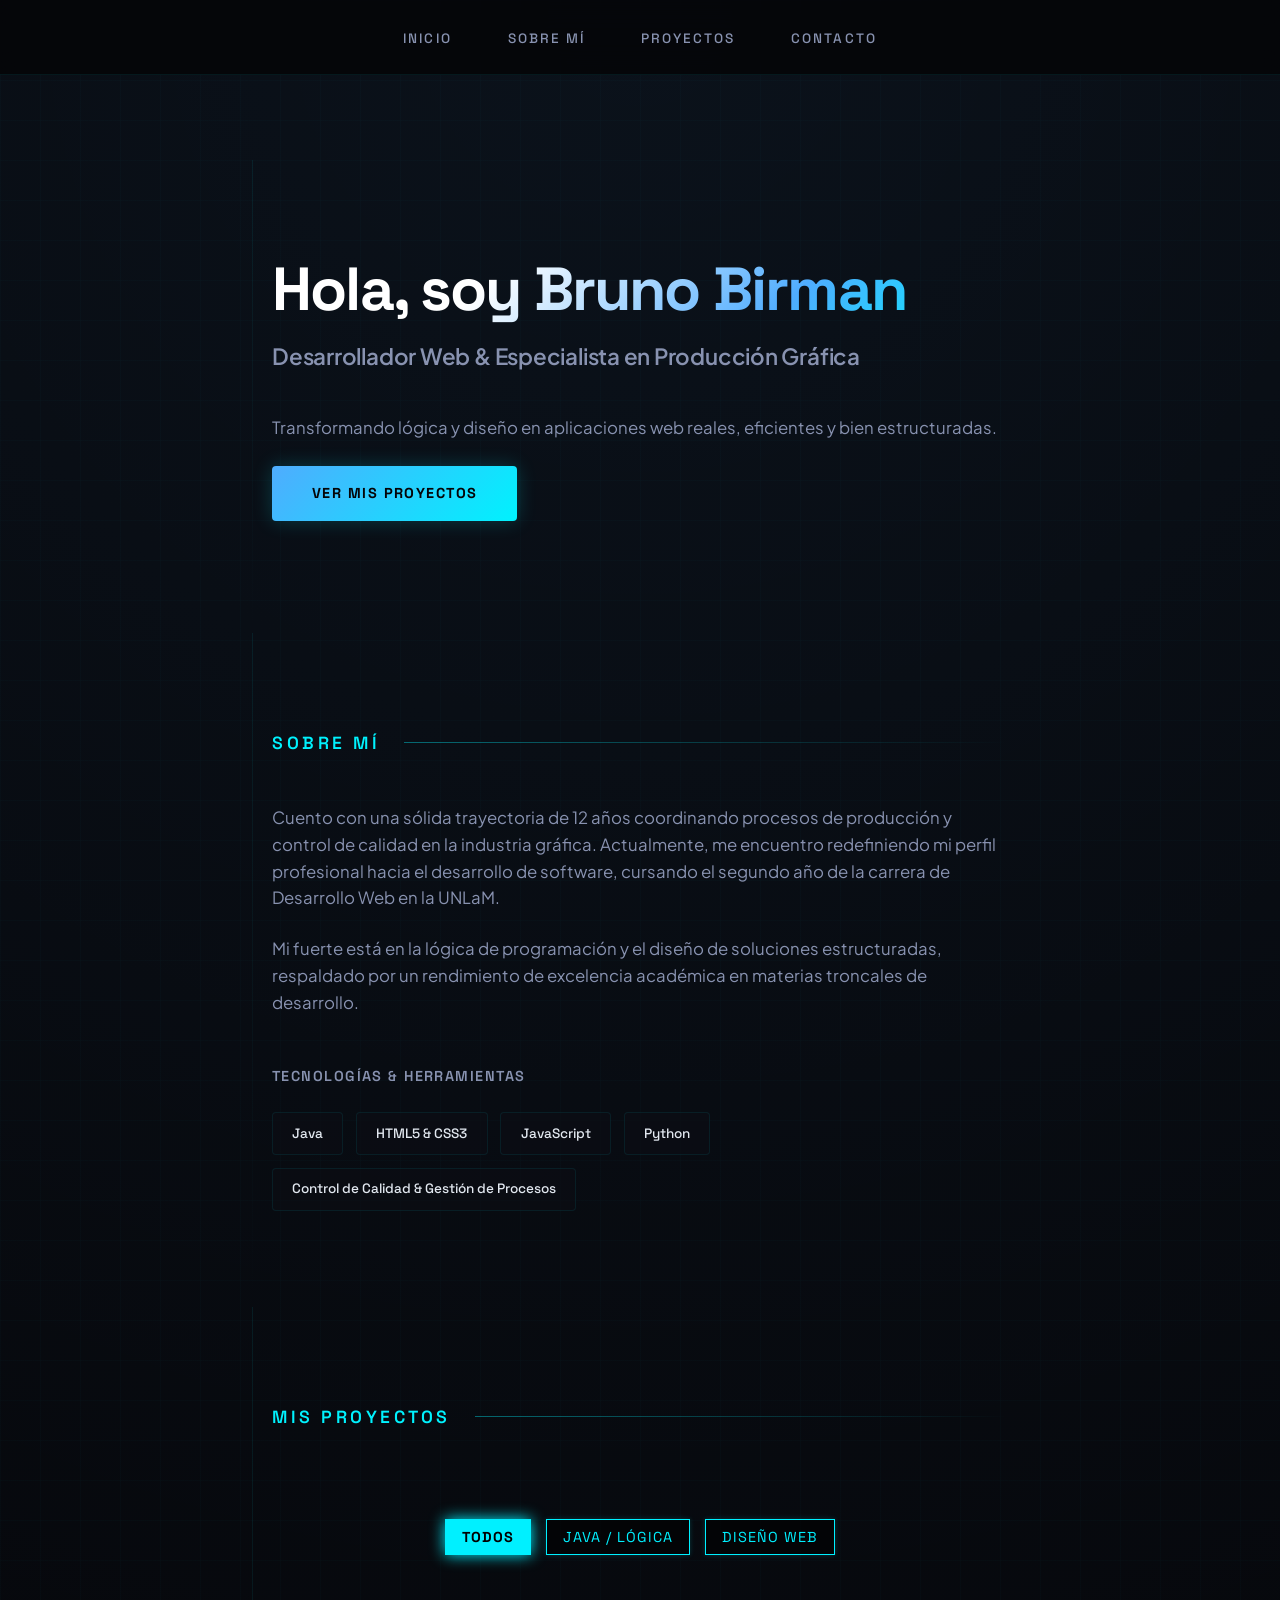
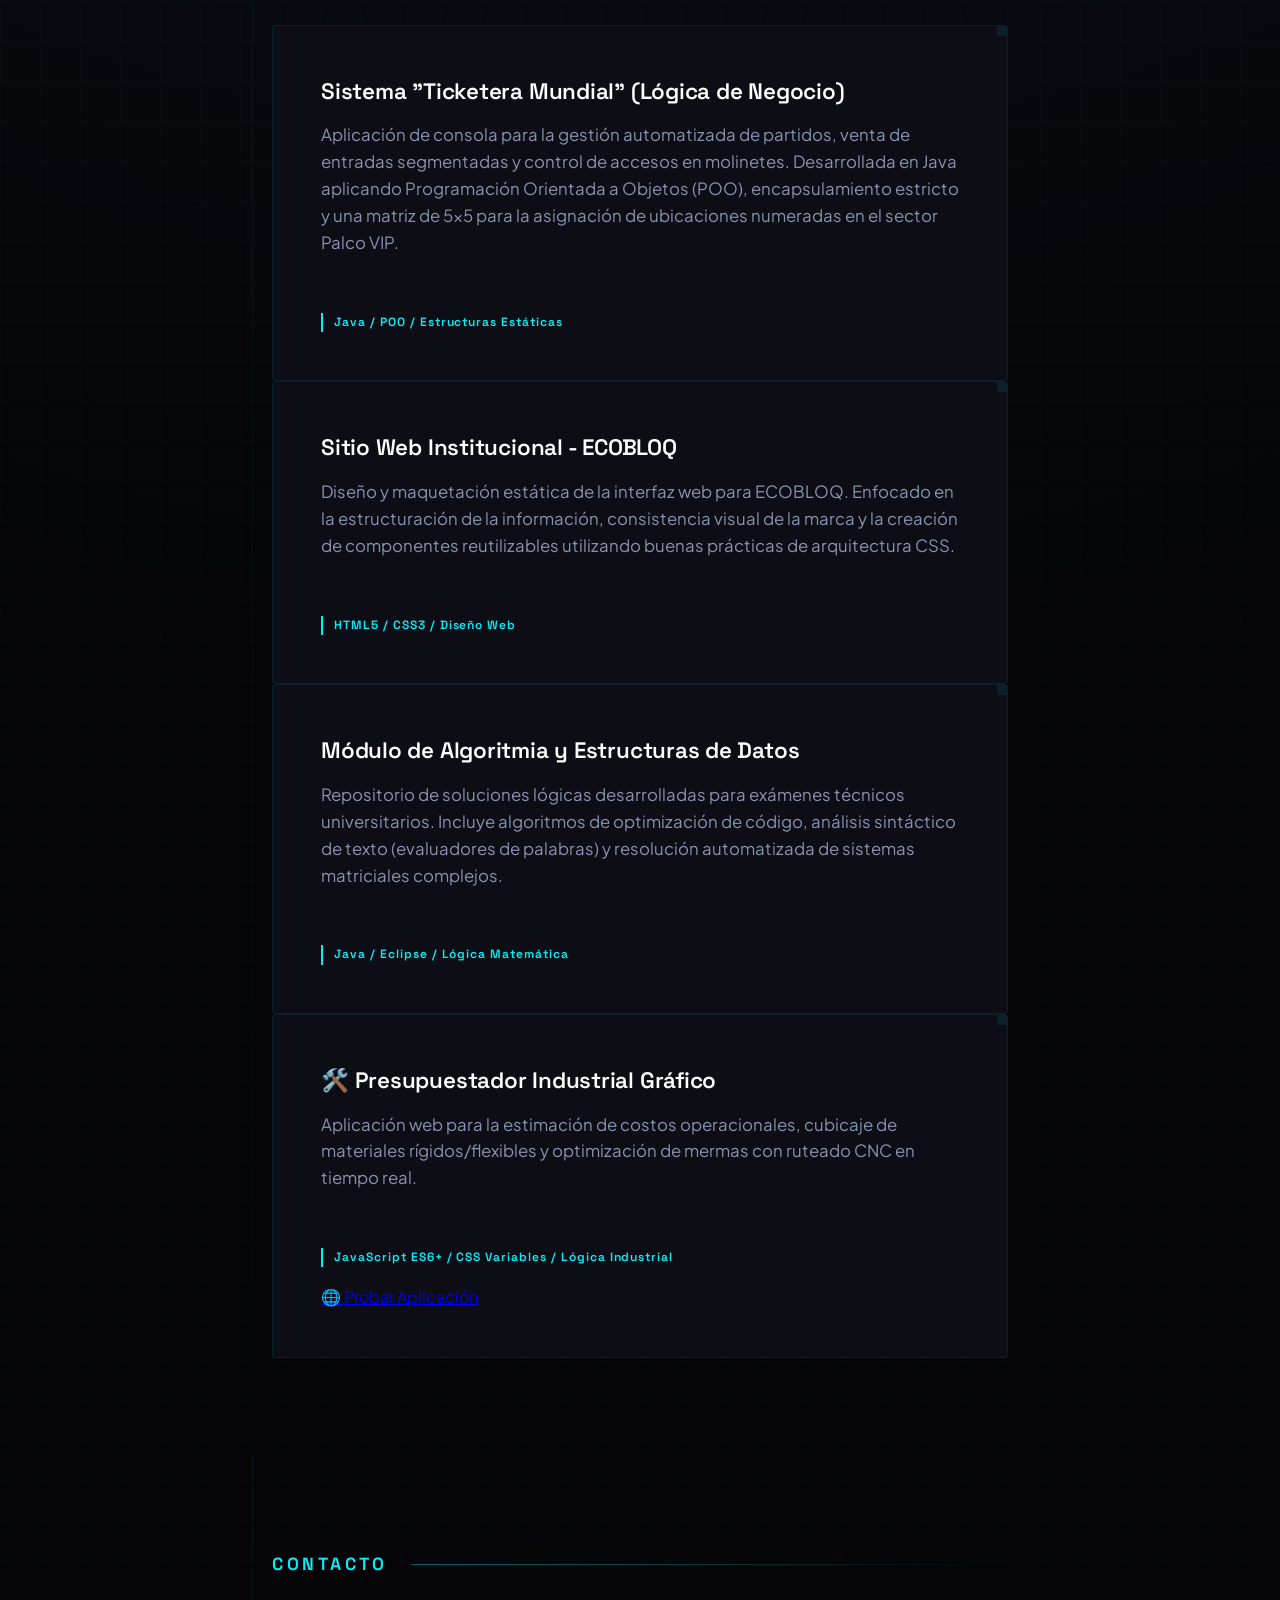
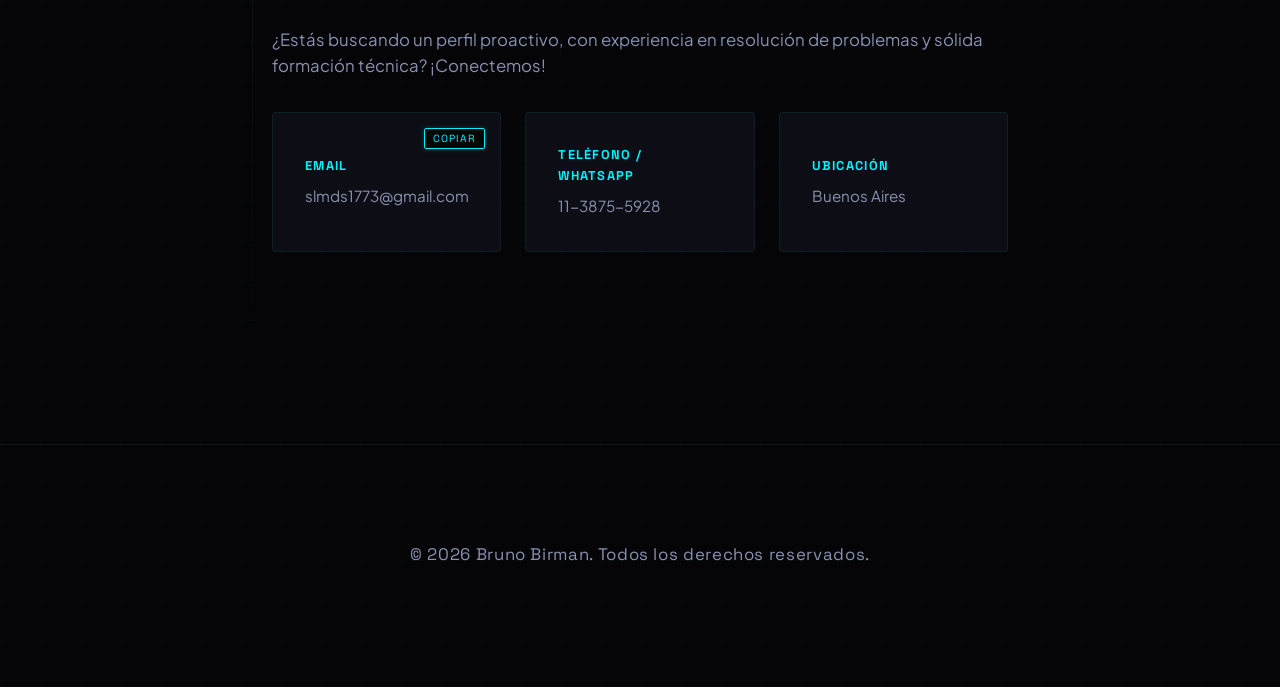
<file: index.html>
<!DOCTYPE html>
<html lang="es">
<head>
    <meta charset="UTF-8">
    <meta name="viewport" content="width=device-width, initial-scale=1.0">
    <title>Bruno Birman | Desarrollador Web & Especialista Gráfico</title>
    <link rel="stylesheet" href="styles.css">
</head>
<body>

    <!-- CABECERA Y NAVEGACIÓN -->
    <header>
        <nav>
            <ul>
                <li><a href="#inicio">Inicio</a></li>
                <li><a href="#sobre-mi">Sobre Mí</a></li>
                <li><a href="#proyectos">Proyectos</a></li>
                <li><a href="#contacto">Contacto</a></li>
            </ul>
        </nav>
    </header>

    <main>
        <!-- SECCIÓN 1: HERO / PRESENTACIÓN -->
        <section id="inicio">
            <h1>Hola, soy Bruno Birman</h1>
            <h2>Desarrollador Web & Especialista en Producción Gráfica</h2>
            <p>Transformando lógica y diseño en aplicaciones web reales, eficientes y bien estructuradas.</p>
            <a href="#proyectos">Ver mis proyectos</a>
        </section>

        <!-- SECCIÓN 2: SOBRE MÍ -->
        <section id="sobre-mi">
            <h2>Sobre Mí</h2>
            <p>Cuento con una sólida trayectoria de 12 años coordinando procesos de producción y control de calidad en la industria gráfica. Actualmente, me encuentro redefiniendo mi perfil profesional hacia el desarrollo de software, cursando el segundo año de la carrera de Desarrollo Web en la UNLaM.</p>
            <p>Mi fuerte está en la lógica de programación y el diseño de soluciones estructuradas, respaldado por un rendimiento de excelencia académica en materias troncales de desarrollo.</p>
            
            <h3>Tecnologías & Herramientas</h3>
            <ul>
                <li>Java</li>
                <li>HTML5 & CSS3</li>
                <li>JavaScript</li>
                <li>Python</li>
                <li>Control de Calidad & Gestión de Procesos</li>
            </ul>
        </section>

        <!-- SECCIÓN 3: PROYECTOS -->
        <section id="proyectos">
            <h2>Mis Proyectos</h2>
            
            <!-- Botones de Filtro Dinámico -->
            <div class="filtros-container">
                <button class="btn-filtro active" data-categoria="todos">Todos</button>
                <button class="btn-filtro" data-categoria="java">Java / Lógica</button>
                <button class="btn-filtro" data-categoria="diseno">Diseño Web</button>
            </div>
            
            <div class="proyectos-grid">
                <!-- Proyecto 1: La Ticketera (Java) -->
                <article data-categoria="java">
                    <h3>Sistema "Ticketera Mundial" (Lógica de Negocio)</h3>
                    <p>Aplicación de consola para la gestión automatizada de partidos, venta de entradas segmentadas y control de accesos en molinetes. Desarrollada en Java aplicando Programación Orientada a Objetos (POO), encapsulamiento estricto y una matriz de 5x5 para la asignación de ubicaciones numeradas en el sector Palco VIP.</p>
                    <span>Java / POO / Estructuras Estáticas</span>
                </article>

                <!-- Proyecto 2: ECOBLOQ (Frontend) -->
                <article data-categoria="diseno">
                    <h3>Sitio Web Institucional - ECOBLOQ</h3>
                    <p>Diseño y maquetación estática de la interfaz web para ECOBLOQ. Enfocado en la estructuración de la información, consistencia visual de la marca y la creación de componentes reutilizables utilizando buenas prácticas de arquitectura CSS.</p>
                    <span>HTML5 / CSS3 / Diseño Web</span>
                </article>

                <!-- Proyecto 3: Algoritmia Académica (Ciencia de la Computación) -->
                <article data-categoria="java">
                    <h3>Módulo de Algoritmia y Estructuras de Datos</h3>
                    <p>Repositorio de soluciones lógicas desarrolladas para exámenes técnicos universitarios. Incluye algoritmos de optimización de código, análisis sintáctico de texto (evaluadores de palabras) y resolución automatizada de sistemas matriciales complejos.</p>
                    <span>Java / Eclipse / Lógica Matemática</span>
                </article>

                 <!-- Proyecto 4: Presupuestador Industrial -->
                <article data-categoria="diseno">
                    <h3>🛠️ Presupuestador Industrial Gráfico</h3>
                    <p>Aplicación web para la estimación de costos operacionales, cubicaje de materiales rígidos/flexibles y optimización de mermas con ruteado CNC en tiempo real.</p>
                    <span>JavaScript ES6+ / CSS Variables / Lógica Industrial</span>
                    <div style="margin-top: 1rem; display: flex; gap: 10px;">
                     <a href="./presupuestador-industrial/index.html" class="btn-cta">🌐 Probar Aplicación</a>
                </article>
            </div>
        </section>

        <!-- SECCIÓN 4: CONTACTO -->
        <section id="contacto">
            <h2>Contacto</h2>
            <p>¿Estás buscando un perfil proactivo, con experiencia en resolución de problemas y sólida formación técnica? ¡Conectemos!</p>
            <ul>
                <li>
                    <div class="contacto-email-box">
                        <strong>Email</strong>
                        <span id="email-texto">slmds1773@gmail.com</span>
                        <button id="btn-copiar" class="btn-cyber-mini">Copiar</button>
                    </div>
                </li>
                <li>
                    <a href="https://wa.me/5491138755928" target="_blank" rel="noopener noreferrer">
                        <strong>Teléfono / WhatsApp</strong>
                        11-3875-5928
                    </a>
                </li>
                <li>
                    <div>
                        <strong>Ubicación</strong>
                        Buenos Aires
                    </div>
                </li>
            </ul>
        </section>
    </main>

    <!-- PIE DE PÁGINA -->
    <footer>
        <p>&copy; 2026 Bruno Birman. Todos los derechos reservados.</p>
    </footer>

    <!-- CONEXIÓN DEL SCRIPT -->
    <script src="script.js"></script>
</body>
</html>
</file>
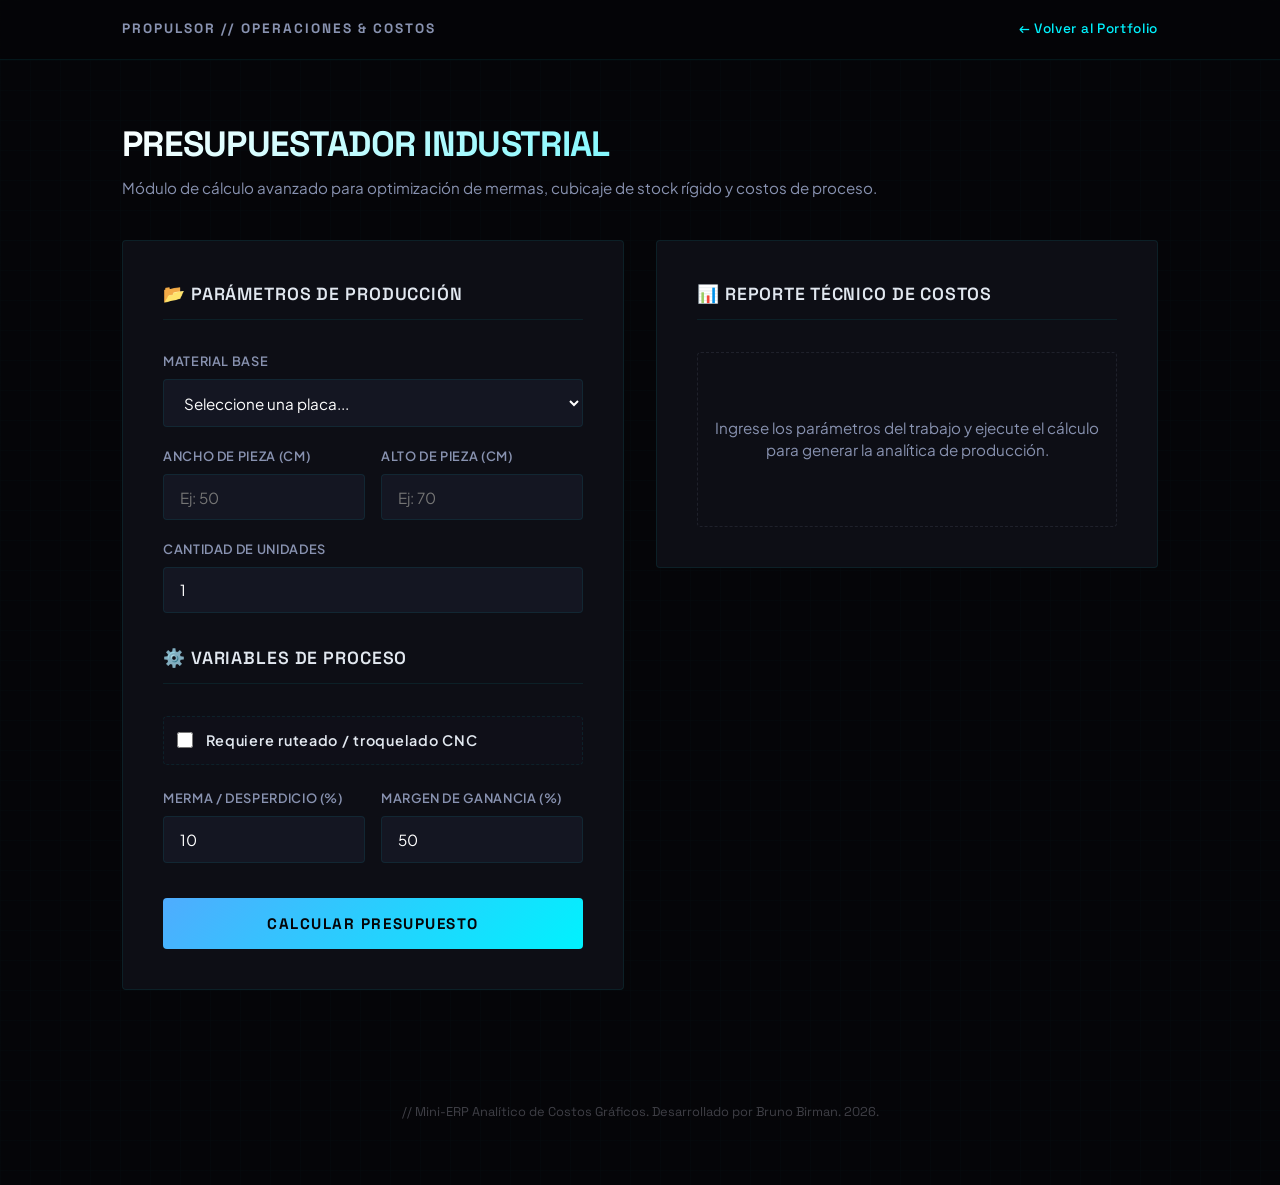
<file: presupuestador-industrial/index.html>
<!DOCTYPE html>
<html lang="es">
<head>
    <meta charset="UTF-8">
    <meta name="viewport" content="width=device-width, initial-scale=1.0">
    <title>Propulsor // Sistema de Costos Industriales</title>
    <link rel="stylesheet" href="styles.css">
</head>
<body>

    <header>
        <div class="nav-container">
            <span class="logo">PROPULSOR // OPERACIONES & COSTOS</span>
            <a href="../index.html" class="btn-volver">← Volver al Portfolio</a>
        </div>
    </header>

    <main class="contenedor-calculadora">
        <div class="titulo-seccion">
            <h1>PRESUPUESTADOR INDUSTRIAL</h1>
            <p>Módulo de cálculo avanzado para optimización de mermas, cubicaje de stock rígido y costos de proceso.</p>
        </div>

        <div class="panel-grilla">
            <!-- COLUMNA 1: FORMULARIO DE ENTRADA DE DATOS -->
            <section class="panel-entrada animate-fade-in">
                <h2>📂 Parámetros de Producción</h2>
                <form id="form-presupuesto">
                    
                    <!-- Selección de Material -->
                    <div class="grupo-control">
                        <label for="material">Material Base</label>
                        <select id="material" required>
                            <option value="" disabled selected>Seleccione una placa...</option>
                            <option value="pvc-3">Foam / PVC Espumado 3mm (Placa 1.22x2.44m)</option>
                            <option value="pvc-5">Foam / PVC Espumado 5mm (Placa 1.22x2.44m)</option>
                            <option value="alto-impacto">Alto Impacto 2mm (Placa 1.00x2.00m)</option>
                            <option value="mdf-5">MDF 5mm (Placa 1.83x2.60m)</option>
                            <option value="corrugado">Corrugado Plástico 4mm (Placa 1.00x1.20m)</option>
                        </select>
                    </div>

                    <!-- Dimensiones de la pieza -->
                    <div class="fila-controles">
                        <div class="grupo-control">
                            <label for="ancho">Ancho de Pieza (cm)</label>
                            <input type="number" id="ancho" min="1" placeholder="Ej: 50" required>
                        </div>
                        <div class="grupo-control">
                            <label for="alto">Alto de Pieza (cm)</label>
                            <input type="number" id="alto" min="1" placeholder="Ej: 70" required>
                        </div>
                    </div>

                    <!-- Cantidad de piezas -->
                    <div class="grupo-control">
                        <label for="cantidad">Cantidad de Unidades</label>
                        <input type="number" id="cantidad" min="1" value="1" required>
                    </div>

                    <h2 class="subtitulo-panel">⚙️ Variables de Proceso</h2>

                    <!-- Configuración del Router CNC / Corte -->
                    <div class="grupo-control check-box-container">
                        <input type="checkbox" id="requiere-cnc">
                        <label for="requiere-cnc">Requiere ruteado / troquelado CNC</label>
                    </div>

                    <!-- Desperdicio y Margen Comercial -->
                    <div class="fila-controles">
                        <div class="grupo-control">
                            <label for="merma">Merma / Desperdicio (%)</label>
                            <input type="number" id="merma" min="0" max="100" placeholder="10">
                        </div>
                        <div class="grupo-control">
                            <label for="margen">Margen de Ganancia (%)</label>
                            <input type="number" id="margen" min="0" placeholder="50" required>
                        </div>
                    </div>

                    <button type="submit" id="btn-calcular" class="btn-principal">Calcular Presupuesto</button>
                </form>
            </section>

            <!-- COLUMNA 2: DESGLOSE DE COSTOS Y PRECIO DE VENTA -->
            <section class="panel-resultados">
                <h2>📊 Reporte Técnico de Costos</h2>
                
                <div class="resultado-placeholder" id="placeholder-texto">
                    <p>Ingrese los parámetros del trabajo y ejecute el cálculo para generar la analítica de producción.</p>
                </div>

                <div class="desglose-contenido oculto" id="desglose-contenido">
                    
                    <div class="tarjeta-totales">
                        <div class="item-total">
                            <span>PRECIO DE VENTA SUGERIDO</span>
                            <span class="monto-total" id="res-precio-venta">$ 0.00</span>
                        </div>
                    </div>

                    <!-- NUEVO: Gráfico Analítico Visual con CSS Dinámico -->
                    <div class="contenedor-grafico">
                        <div class="grafico-torta" id="grafico-costos"></div>
                        <div class="grafico-leyenda">
                            <div class="leyenda-item"><span class="dot mat"></span> Material</div>
                            <div class="leyenda-item"><span class="dot tnt"></span> Tinta</div>
                            <div class="leyenda-item"><span class="dot cnc"></span> CNC</div>
                            <div class="leyenda-item"><span class="dot mrm"></span> Merma</div>
                        </div>
                    </div>

                    <div class="lista-metricas">
                        <div class="metrica-header">📐 Logística de Materiales</div>
                        <div class="metrica-item">
                            <span>Superficie Neta Req.:</span>
                            <strong id="res-superficie">0.000 m²</strong>
                        </div>
                        <div class="metrica-item">
                            <span>Cubicaje Estimado de Stock:</span>
                            <strong id="res-placas-reales" style="color: var(--color-acento);">0 Placas</strong>
                        </div>

                        <div class="metrica-header" style="margin-top: 1rem;">💰 Estructura de Costos Netos</div>
                        <div class="metrica-item">
                            <span>Costo Material Base:</span>
                            <span id="res-costo-material">$ 0.00</span>
                        </div>
                        <div class="metrica-item">
                            <span>Costo de Impresión (Tinta):</span>
                            <span id="res-costo-tinta">$ 0.00</span>
                        </div>
                        <div class="metrica-item">
                            <span>Procesamiento Router CNC:</span>
                            <span id="res-costo-cnc">$ 0.00</span>
                        </div>
                        <div class="metrica-item decorado-alerta">
                            <span>Impacto Financiero Merma:</span>
                            <span id="res-impacto-merma">$ 0.00</span>
                        </div>
                        <div class="metrica-item linea-divisoria">
                            <strong>COSTO TOTAL DE OPERACIÓN:</strong>
                            <strong id="res-costo-produccion">$ 0.00</strong>
                        </div>
                    </div>

                    <div class="alerta-industrial">
                        <p>⚠️ <strong>Lógica Comercial de Mermas:</strong> El porcentaje de desperdicio físico impacta directamente sobre el costo original, absorbiendo las mermas operativas antes de aplicar la tasa de margen neto.</p>
                    </div>

                    <!-- Botones de Acción Avanzada -->
                    <div class="fila-botones-accion">
                        <button type="button" id="btn-exportar" class="btn-secundario">📋 Copiar Cotización</button>
                        <button type="button" id="btn-limpiar" class="btn-limpiar">🔄 Reiniciar</button>
                    </div>

                </div>
            </section>
        </div>
    </main>

    <footer>
        <p>// Mini-ERP Analítico de Costos Gráficos. Desarrollado por Bruno Birman. 2026.</p>
    </footer>

    <script src="script.js"></script>
</body>
</html>
</file>
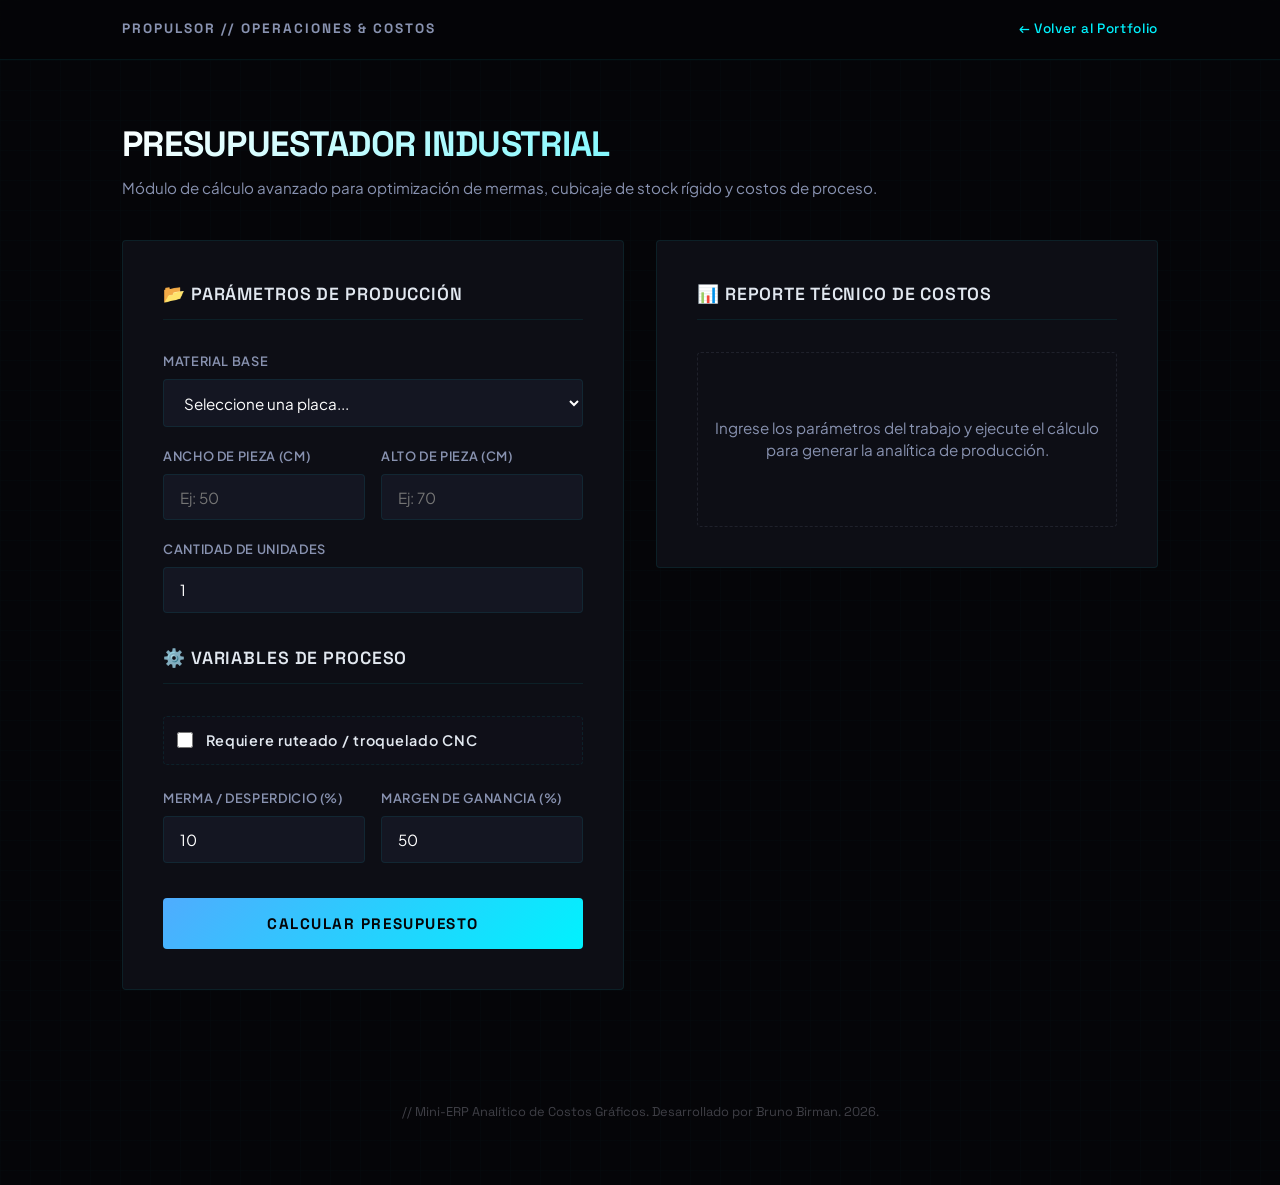
<file: presupuestador-industrial/presupuestador-industrial/index.html>
<!DOCTYPE html>
<html lang="es">
<head>
    <meta charset="UTF-8">
    <meta name="viewport" content="width=device-width, initial-scale=1.0">
    <title>Propulsor // Sistema de Costos Industriales</title>
    <link rel="stylesheet" href="styles.css">
</head>
<body>

    <header>
        <div class="nav-container">
            <span class="logo">PROPULSOR // OPERACIONES & COSTOS</span>
            <a href="C:\Users\Administrador\Desktop\Portfolo-Bruno\index.html" class="btn-volver">← Volver al Portfolio</a>
        </div>
    </header>

    <main class="contenedor-calculadora">
        <div class="titulo-seccion">
            <h1>PRESUPUESTADOR INDUSTRIAL</h1>
            <p>Módulo de cálculo avanzado para optimización de mermas, cubicaje de stock rígido y costos de proceso.</p>
        </div>

        <div class="panel-grilla">
            <!-- COLUMNA 1: FORMULARIO DE ENTRADA DE DATOS -->
            <section class="panel-entrada animate-fade-in">
                <h2>📂 Parámetros de Producción</h2>
                <form id="form-presupuesto">
                    
                    <!-- Selección de Material -->
                    <div class="grupo-control">
                        <label for="material">Material Base</label>
                        <select id="material" required>
                            <option value="" disabled selected>Seleccione una placa...</option>
                            <option value="pvc-3">Foam / PVC Espumado 3mm (Placa 1.22x2.44m)</option>
                            <option value="pvc-5">Foam / PVC Espumado 5mm (Placa 1.22x2.44m)</option>
                            <option value="alto-impacto">Alto Impacto 2mm (Placa 1.00x2.00m)</option>
                            <option value="mdf-5">MDF 5mm (Placa 1.83x2.60m)</option>
                            <option value="corrugado">Corrugado Plástico 4mm (Placa 1.00x1.20m)</option>
                        </select>
                    </div>

                    <!-- Dimensiones de la pieza -->
                    <div class="fila-controles">
                        <div class="grupo-control">
                            <label for="ancho">Ancho de Pieza (cm)</label>
                            <input type="number" id="ancho" min="1" placeholder="Ej: 50" required>
                        </div>
                        <div class="grupo-control">
                            <label for="alto">Alto de Pieza (cm)</label>
                            <input type="number" id="alto" min="1" placeholder="Ej: 70" required>
                        </div>
                    </div>

                    <!-- Cantidad de piezas -->
                    <div class="grupo-control">
                        <label for="cantidad">Cantidad de Unidades</label>
                        <input type="number" id="cantidad" min="1" value="1" required>
                    </div>

                    <h2 class="subtitulo-panel">⚙️ Variables de Proceso</h2>

                    <!-- Configuración del Router CNC / Corte -->
                    <div class="grupo-control check-box-container">
                        <input type="checkbox" id="requiere-cnc">
                        <label for="requiere-cnc">Requiere ruteado / troquelado CNC</label>
                    </div>

                    <!-- Desperdicio y Margen Comercial -->
                    <div class="fila-controles">
                        <div class="grupo-control">
                            <label for="merma">Merma / Desperdicio (%)</label>
                            <input type="number" id="merma" min="0" max="100" placeholder="10">
                        </div>
                        <div class="grupo-control">
                            <label for="margen">Margen de Ganancia (%)</label>
                            <input type="number" id="margen" min="0" placeholder="50" required>
                        </div>
                    </div>

                    <button type="submit" id="btn-calcular" class="btn-principal">Calcular Presupuesto</button>
                </form>
            </section>

            <!-- COLUMNA 2: DESGLOSE DE COSTOS Y PRECIO DE VENTA -->
            <section class="panel-resultados">
                <h2>📊 Reporte Técnico de Costos</h2>
                
                <div class="resultado-placeholder" id="placeholder-texto">
                    <p>Ingrese los parámetros del trabajo y ejecute el cálculo para generar la analítica de producción.</p>
                </div>

                <div class="desglose-contenido oculto" id="desglose-contenido">
                    
                    <div class="tarjeta-totales">
                        <div class="item-total">
                            <span>PRECIO DE VENTA SUGERIDO</span>
                            <span class="monto-total" id="res-precio-venta">$ 0.00</span>
                        </div>
                    </div>

                    <!-- NUEVO: Gráfico Analítico Visual con CSS Dinámico -->
                    <div class="contenedor-grafico">
                        <div class="grafico-torta" id="grafico-costos"></div>
                        <div class="grafico-leyenda">
                            <div class="leyenda-item"><span class="dot mat"></span> Material</div>
                            <div class="leyenda-item"><span class="dot tnt"></span> Tinta</div>
                            <div class="leyenda-item"><span class="dot cnc"></span> CNC</div>
                            <div class="leyenda-item"><span class="dot mrm"></span> Merma</div>
                        </div>
                    </div>

                    <div class="lista-metricas">
                        <div class="metrica-header">📐 Logística de Materiales</div>
                        <div class="metrica-item">
                            <span>Superficie Neta Req.:</span>
                            <strong id="res-superficie">0.000 m²</strong>
                        </div>
                        <div class="metrica-item">
                            <span>Cubicaje Estimado de Stock:</span>
                            <strong id="res-placas-reales" style="color: var(--color-acento);">0 Placas</strong>
                        </div>

                        <div class="metrica-header" style="margin-top: 1rem;">💰 Estructura de Costos Netos</div>
                        <div class="metrica-item">
                            <span>Costo Material Base:</span>
                            <span id="res-costo-material">$ 0.00</span>
                        </div>
                        <div class="metrica-item">
                            <span>Costo de Impresión (Tinta):</span>
                            <span id="res-costo-tinta">$ 0.00</span>
                        </div>
                        <div class="metrica-item">
                            <span>Procesamiento Router CNC:</span>
                            <span id="res-costo-cnc">$ 0.00</span>
                        </div>
                        <div class="metrica-item decorado-alerta">
                            <span>Impacto Financiero Merma:</span>
                            <span id="res-impacto-merma">$ 0.00</span>
                        </div>
                        <div class="metrica-item linea-divisoria">
                            <strong>COSTO TOTAL DE OPERACIÓN:</strong>
                            <strong id="res-costo-produccion">$ 0.00</strong>
                        </div>
                    </div>

                    <div class="alerta-industrial">
                        <p>⚠️ <strong>Lógica Comercial de Mermas:</strong> El porcentaje de desperdicio físico impacta directamente sobre el costo original, absorbiendo las mermas operativas antes de aplicar la tasa de margen neto.</p>
                    </div>

                    <!-- Botones de Acción Avanzada -->
                    <div class="fila-botones-accion">
                        <button type="button" id="btn-exportar" class="btn-secundario">📋 Copiar Cotización</button>
                        <button type="button" id="btn-limpiar" class="btn-limpiar">🔄 Reiniciar</button>
                    </div>

                </div>
            </section>
        </div>
    </main>

    <footer>
        <p>// Mini-ERP Analítico de Costos Gráficos. Desarrollado por Bruno Birman. 2026.</p>
    </footer>

    <script src="script.js"></script>
</body>
</html>
</file>
<file: styles.css>
/* ==========================================================================
   1. VARIABLES DE DISEÑO AVANZADAS Y FUENTE TECNOLÓGICA
   ========================================================================== */
@import url('https://fonts.googleapis.com/css2?family=Space+Grotesk:wght@300;400;500;600;700&family=Plus+Jakarta+Sans:wght@400;500;600;700&display=swap');

:root {
    --bg-principal: #050508;    
    --bg-tarjetas: #0d0e15;     
    --texto-blanco: #ffffff;    
    --texto-gris: #8892b0;      
    --color-acento: #00f2fe;    /* Cian Eléctrico */
    --color-secundario: #4facfe; /* Azul Tecnológico */
    --borde: rgba(0, 242, 254, 0.08);
    --borde-hover: rgba(0, 242, 254, 0.4);
    --glow: rgba(0, 242, 254, 0.15);
    
    --font-titulos: 'Space Grotesk', sans-serif;
    --font-cuerpo: 'Plus Jakarta Sans', sans-serif;
    --transition-sharp: all 0.3s cubic-bezier(0.25, 0.46, 0.45, 0.94);
}

/* ==========================================================================
   2. RESETEO Y ESTRUCTURA DE FONDO (PLANOS TÉCNICOS)
   ========================================================================== */
* {
    margin: 0;
    padding: 0;
    box-sizing: border-box;
    scroll-behavior: smooth;
}

body {
    background-color: var(--bg-principal);
    /* Grilla de fondo que imita un plano técnico o layout gráfico */
    background-image: 
        linear-gradient(rgba(0, 242, 254, 0.015) 1px, transparent 1px),
        linear-gradient(90deg, rgba(0, 242, 254, 0.015) 1px, transparent 1px),
        radial-gradient(circle at 50% 0%, rgba(79, 172, 254, 0.08), transparent 60%);
    background-size: 40px 40px, 40px 40px, 100% 100%;
    color: var(--texto-blanco);
    font-family: var(--font-cuerpo);
    line-height: 1.6;
    -webkit-font-smoothing: antialiased;
}

/* ==========================================================================
   3. NAVEGACIÓN FLOTANTE ESTRUCTURADA
   ========================================================================== */
header {
    background-color: rgba(5, 5, 8, 0.85);
    backdrop-filter: blur(16px);
    -webkit-backdrop-filter: blur(16px);
    position: fixed;
    top: 0;
    width: 100%;
    border-bottom: 1px solid var(--borde);
    z-index: 1000;
}

nav ul {
    display: flex;
    justify-content: center;
    list-style: none;
    padding: 1.5rem;
    gap: 3.5rem;
}

nav a {
    color: var(--texto-gris);
    font-family: var(--font-titulos);
    text-decoration: none;
    font-weight: 500;
    font-size: 0.85rem;
    text-transform: uppercase;
    letter-spacing: 0.15em;
    transition: var(--transition-sharp);
}

nav a:hover {
    color: var(--color-acento);
    text-shadow: 0 0 10px var(--glow);
}

/* ==========================================================================
   4. MAQUETADO Y TIJERAS DE CONTENIDO (LAYOUT)
   ========================================================================== */
main {
    max-width: 800px;
    margin: 10rem auto 6rem auto;
    padding: 0 2rem;
}

section {
    padding: 6rem 0;
    position: relative;
}

/* Líneas verticales decorativas a los costados de la sección para dar peso visual */
section::before {
    content: '';
    position: absolute;
    left: -20px;
    top: 0;
    width: 1px;
    height: 100%;
    background: linear-gradient(to bottom, var(--borde), transparent);
}

h1 {
    font-family: var(--font-titulos);
    font-size: 3.8rem;
    font-weight: 700;
    letter-spacing: -0.03em;
    line-height: 1.1;
    margin-bottom: 1rem;
    background: linear-gradient(135deg, #ffffff 30%, var(--color-secundario) 70%, var(--color-acento) 100%);
    -webkit-background-clip: text;
    -webkit-text-fill-color: transparent;
}

h2 {
    font-family: var(--font-titulos);
    font-size: 1.1rem;
    font-weight: 600;
    letter-spacing: 0.2em;
    color: var(--color-acento);
    text-transform: uppercase;
    margin-bottom: 3rem;
    display: flex;
    align-items: center;
}

h2::after {
    content: '';
    flex-grow: 1;
    height: 1px;
    background: linear-gradient(to right, var(--borde-hover), transparent);
    margin-left: 1.5rem;
}

h3 {
    font-family: var(--font-titulos);
    font-size: 1.4rem;
    font-weight: 600;
    letter-spacing: -0.01em;
    color: var(--texto-blanco);
    margin-bottom: 0.8rem;
}

p {
    color: var(--texto-gris);
    font-size: 1.05rem;
    margin-bottom: 1.5rem;
}

/* ==========================================================================
   5. COMPONENTES VISUALES E INDUSTRIALES
   ========================================================================== */

/* Hero / Inicio */
#inicio {
    padding-bottom: 7rem;
}

#inicio h2 {
    color: var(--texto-gris);
    text-transform: none;
    font-size: 1.4rem;
    font-family: var(--font-cuerpo);
    letter-spacing: -0.01em;
    margin-bottom: 2.5rem;
}
#inicio h2::after { display: none; }

#inicio a {
    display: inline-block;
    background: linear-gradient(135deg, var(--color-secundario), var(--color-acento));
    color: var(--bg-principal);
    padding: 1rem 2.5rem;
    border-radius: 4px;
    text-decoration: none;
    font-family: var(--font-titulos);
    font-weight: 700;
    font-size: 0.9rem;
    text-transform: uppercase;
    letter-spacing: 0.1em;
    box-shadow: 0 0 20px rgba(0, 242, 254, 0.2);
    transition: var(--transition-sharp);
}

#inicio a:hover {
    transform: translateY(-2px);
    box-shadow: 0 0 30px rgba(0, 242, 254, 0.5);
}

/* Bloques de Habilidades (Tags Tecnológicas) */
#sobre-mi h3 {
    margin-top: 3rem;
    font-size: 0.9rem;
    text-transform: uppercase;
    letter-spacing: 0.1em;
    color: var(--texto-gris);
}

#sobre-mi ul {
    display: flex;
    flex-wrap: wrap;
    gap: 0.8rem;
    list-style: none;
    margin-top: 1.5rem;
}

#sobre-mi li {
    background-color: rgba(13, 14, 21, 0.6);
    border: 1px solid var(--borde);
    padding: 0.6rem 1.2rem;
    border-radius: 4px;
    font-family: var(--font-titulos);
    font-size: 0.85rem;
    font-weight: 500;
    color: #e2e8f0;
    transition: var(--transition-sharp);
}

#sobre-mi li:hover {
    border-color: var(--color-acento);
    background-color: rgba(0, 242, 254, 0.02);
    box-shadow: 0 0 15px rgba(0, 242, 254, 0.1);
}

/* Contenedor de botones de filtro */
.filtros-container {
    display: flex;
    justify-content: center;
    gap: 15px;
    margin-bottom: 30px;
}

/* Botones con estética Cyberpunk */
.btn-filtro {
    background: rgba(0, 0, 0, 0.6);
    border: 1px solid #00f0ff;
    color: #00f0ff;
    padding: 8px 16px;
    font-family: var(--font-titulos);
    font-size: 0.9rem;
    cursor: pointer;
    text-transform: uppercase;
    letter-spacing: 1px;
    transition: all 0.3s ease;
    box-shadow: 0 0 5px rgba(0, 240, 255, 0.2);
}

.btn-filtro:hover {
    background: #00f0ff;
    color: #000;
    box-shadow: 0 0 15px #00f0ff;
}

.btn-filtro.active {
    background: #00f0ff;
    color: #000;
    box-shadow: 0 0 15px #00f0ff;
    font-weight: bold;
}

/* Tarjetas de Proyectos Avanzadas (Aspecto de Panel) */
#proyectos {
    display: flex;
    flex-direction: column;
    gap: 2.5rem;
}

article {
    background-color: var(--bg-tarjetas);
    border: 1px solid var(--borde);
    padding: 3rem;
    border-radius: 4px; 
    position: relative;
    overflow: hidden;
    transition: transform 0.3s ease, box-shadow 0.3s ease, border-color 0.3s ease !important;
}

/* Detalle gráfico en la esquina superior derecha del panel */
article::before {
    content: '';
    position: absolute;
    top: 0;
    right: 0;
    width: 10px;
    height: 10px;
    background-color: var(--borde);
    transition: var(--transition-sharp);
}

article:hover {
    border-color: #ff0055 !important; /* Borde magenta neón reactivo */
    transform: translateY(-5px) scale(1.01) !important;
    box-shadow: 0 0 25px rgba(255, 0, 85, 0.4), inset 0 0 10px rgba(0, 240, 255, 0.2) !important;
}

article:hover::before {
    background-color: #ff0055;
}

article span {
    display: inline-block;
    margin-top: 2rem;
    font-family: var(--font-titulos);
    font-size: 0.75rem;
    font-weight: 600;
    color: var(--color-acento);
    letter-spacing: 0.08em;
    border-left: 2px solid var(--color-acento);
    padding-left: 0.7rem;
}

/* Clase auxiliar para cuando JavaScript oculta proyectos */
.oculto {
    display: none !important;
}

/* ==========================================================================
   6. BLOQUE DE CONTACTO PREMIUM (SIMETRÍA COMPLETA Y ALINEACIÓN)
   ========================================================================== */
#contacto ul {
    list-style: none;
    display: grid;
    grid-template-columns: repeat(auto-fit, minmax(220px, 1fr));
    gap: 1.5rem;
    margin-top: 2rem;
    align-items: stretch; /* Obliga a todas las tarjetas a tener la misma altura */
}

#contacto li {
    display: flex;
}

#contacto li a, #contacto li div {
    display: flex;
    flex-direction: column;
    justify-content: center; /* Centra el contenido verticalmente */
    width: 100%;
    min-height: 125px; /* Asegura un alto mínimo uniforme */
    background-color: var(--bg-tarjetas);
    border: 1px solid var(--borde);
    padding: 2rem;
    border-radius: 4px;
    text-decoration: none;
    color: var(--texto-gris);
    font-size: 0.95rem;
    transition: var(--transition-sharp);
    position: relative; /* Necesario para colocar el botón absoluto */
}

#contacto li a:hover {
    border-color: var(--color-acento);
    background-color: rgba(0, 242, 254, 0.02);
    color: var(--texto-blanco);
    box-shadow: 0 0 25px rgba(0, 242, 254, 0.1);
}

#contacto strong {
    display: block;
    font-family: var(--font-titulos);
    font-size: 0.8rem;
    text-transform: uppercase;
    letter-spacing: 0.1em;
    color: var(--color-acento);
    margin-bottom: 0.5rem;
}

/* Caja contenedora del Email */
.contacto-email-box {
    width: 100%;
    display: flex;
    flex-direction: column;
}

/* Rediseño del botón flotante absoluto */
.btn-cyber-mini {
    position: absolute;
    top: 15px;
    right: 15px;
    background: rgba(0, 0, 0, 0.6);
    border: 1px solid var(--color-acento);
    color: var(--color-acento);
    padding: 3px 8px;
    font-family: var(--font-titulos);
    font-size: 0.65rem;
    cursor: pointer;
    text-transform: uppercase;
    letter-spacing: 1px;
    transition: all 0.3s ease;
    box-shadow: 0 0 5px rgba(0, 240, 255, 0.2);
    border-radius: 2px;
}

.btn-cyber-mini:hover {
    background: var(--color-acento);
    color: #000;
    box-shadow: 0 0 10px var(--color-acento);
}

/* ==========================================================================
   7. FOOTER Y RESPONSIVE
   ========================================================================== */
footer {
    text-align: center;
    padding: 6rem 2rem;
    color: #3f3f46;
    font-family: var(--font-titulos);
    font-size: 0.8rem;
    letter-spacing: 0.05em;
    border-top: 1px solid var(--borde);
}

@media (max-width: 768px) {
    h1 { font-size: 2.6rem; }
    #inicio h2 { font-size: 1.2rem; }
    nav ul { gap: 1.5rem; padding: 1.2rem; }
    article { padding: 2rem; }
    section::before { display: none; }
    #contacto ul { grid-template-columns: 1fr; }
}
</file>
<file: presupuestador-industrial/styles.css>
/* ==========================================================================
   1. CONFIGURACIÓN Y VARIABLES INDUSTRIALES
   ========================================================================== */
@import url('https://fonts.googleapis.com/css2?family=Space+Grotesk:wght@400;500;600;700&family=Plus+Jakarta+Sans:wght@400;500;600;700&display=swap');

:root {
    --bg-principal: #050508;    
    --bg-paneles: #0d0e15;     
    --bg-inputs: #141622;
    --texto-blanco: #ffffff;    
    --texto-gris: #8892b0;      
    --color-acento: #00f2fe;    
    --color-alerta: #ff0055;    
    --color-exito: #00ff66;     
    --color-tinta: #fbc2eb;     /* Color representativo para tinta en gráfico */
    --borde: rgba(0, 242, 254, 0.08);
    --borde-foco: rgba(0, 242, 254, 0.4);
    
    --font-titulos: 'Space Grotesk', sans-serif;
    --font-cuerpo: 'Plus Jakarta Sans', sans-serif;
}

/* ==========================================================================
   2. ESTRUCTURA BASE Y PLANO TÉCNICO
   ========================================================================== */
* {
    margin: 0;
    padding: 0;
    box-sizing: border-box;
}

body {
    background-color: var(--bg-principal);
    background-image: 
        linear-gradient(rgba(0, 242, 254, 0.01) 1px, transparent 1px),
        linear-gradient(90deg, rgba(0, 242, 254, 0.01) 1px, transparent 1px);
    background-size: 30px 30px;
    color: var(--texto-blanco);
    font-family: var(--font-cuerpo);
    line-height: 1.5;
    padding-top: 70px;
}

header {
    background-color: rgba(5, 5, 8, 0.85);
    backdrop-filter: blur(12px);
    -webkit-backdrop-filter: blur(12px);
    position: fixed;
    top: 0;
    width: 100%;
    border-bottom: 1px solid var(--borde);
    z-index: 1000;
}

.nav-container {
    max-width: 1100px;
    margin: 0 auto;
    padding: 1.2rem 2rem;
    display: flex;
    justify-content: space-between;
    align-items: center;
}

.logo {
    font-family: var(--font-titulos);
    font-size: 0.85rem;
    font-weight: 700;
    letter-spacing: 0.15em;
    color: var(--texto-gris);
}

.btn-volver {
    color: var(--color-acento);
    font-family: var(--font-titulos);
    text-decoration: none;
    font-size: 0.85rem;
    font-weight: 500;
    letter-spacing: 0.05em;
    transition: all 0.3s ease;
}

.btn-volver:hover {
    text-shadow: 0 0 8px rgba(0, 242, 254, 0.6);
}

/* ==========================================================================
   3. DISPOSICIÓN EN GRILLA (LAYOUT)
   ========================================================================== */
.contenedor-calculadora {
    max-width: 1100px;
    margin: 3rem auto;
    padding: 0 2rem;
}

.titulo-seccion {
    margin-bottom: 2.5rem;
}

.titulo-seccion h1 {
    font-family: var(--font-titulos);
    font-size: 2.2rem;
    font-weight: 700;
    letter-spacing: -0.02em;
    background: linear-gradient(135deg, #ffffff, var(--color-acento));
    -webkit-background-clip: text;
    -webkit-text-fill-color: transparent;
}

.titulo-seccion p {
    color: var(--texto-gris);
    font-size: 0.95rem;
    margin-top: 0.4rem;
}

.panel-grilla {
    display: grid;
    grid-template-columns: 1fr 1fr;
    gap: 2rem;
    align-items: start;
}

section {
    background-color: var(--bg-paneles);
    border: 1px solid var(--borde);
    border-radius: 4px;
    padding: 2.5rem;
}

section h2 {
    font-family: var(--font-titulos);
    font-size: 1.1rem;
    font-weight: 600;
    letter-spacing: 0.05em;
    text-transform: uppercase;
    color: #e2e8f0;
    margin-bottom: 2rem;
    border-bottom: 1px solid var(--borde);
    padding-bottom: 0.7rem;
}

.subtitulo-panel {
    margin-top: 2rem;
}

/* ==========================================================================
   4. FORMULARIOS E INPUTS
   ========================================================================== */
.grupo-control {
    display: flex;
    flex-direction: column;
    gap: 0.5rem;
    margin-bottom: 1.2rem;
}

.fila-controles {
    display: grid;
    grid-template-columns: 1fr 1fr;
    gap: 1rem;
}

label {
    font-size: 0.8rem;
    font-weight: 600;
    text-transform: uppercase;
    letter-spacing: 0.05em;
    color: var(--texto-gris);
}

input[type="number"], select {
    background-color: var(--bg-inputs);
    border: 1px solid var(--borde);
    border-radius: 4px;
    padding: 0.8rem 1rem;
    color: var(--texto-blanco);
    font-family: var(--font-cuerpo);
    font-size: 0.95rem;
    transition: all 0.3s ease;
    width: 100%;
}

input[type="number"]:focus, select:focus {
    outline: none;
    border-color: var(--borde-foco);
    box-shadow: 0 0 10px rgba(0, 242, 254, 0.1);
}

.check-box-container {
    flex-direction: row;
    align-items: center;
    gap: 0.8rem;
    background-color: rgba(20, 22, 34, 0.3);
    padding: 0.8rem;
    border: 1px dashed var(--borde);
    border-radius: 4px;
    margin-bottom: 1.5rem;
    cursor: pointer;
}

.check-box-container input[type="checkbox"] {
    accent-color: var(--color-acento);
    width: 16px;
    height: 16px;
    cursor: pointer;
}

.check-box-container label {
    cursor: pointer;
    text-transform: none;
    font-size: 0.9rem;
    color: #e2e8f0;
}

.btn-principal {
    width: 100%;
    background: linear-gradient(135deg, #4facfe, var(--color-acento));
    color: var(--bg-principal);
    border: none;
    padding: 1rem;
    font-family: var(--font-titulos);
    font-weight: 700;
    font-size: 0.95rem;
    text-transform: uppercase;
    letter-spacing: 0.1em;
    border-radius: 4px;
    cursor: pointer;
    transition: all 0.3s ease;
    margin-top: 1rem;
}

.btn-principal:hover {
    transform: translateY(-1px);
    box-shadow: 0 0 20px rgba(0, 242, 254, 0.4);
}

/* ==========================================================================
   5. REPORTES ANALÍTICOS Y GRÁFICOS (DINÁMICOS)
   ========================================================================== */
.resultado-placeholder {
    text-align: center;
    color: var(--texto-gris);
    font-size: 0.95rem;
    padding: 4rem 1rem;
    border: 1px dashed rgba(136, 146, 176, 0.15);
    border-radius: 4px;
}

.tarjeta-totales {
    background: linear-gradient(135deg, rgba(0, 255, 102, 0.02), rgba(0, 242, 254, 0.02));
    border: 1px solid rgba(0, 255, 102, 0.15);
    padding: 1.5rem;
    border-radius: 4px;
    margin-bottom: 1.5rem;
}

.item-total {
    display: flex;
    flex-direction: column;
    align-items: center;
    gap: 0.3rem;
}

.item-total span:first-child {
    font-family: var(--font-titulos);
    font-size: 0.75rem;
    letter-spacing: 0.15em;
    color: var(--texto-gris);
}

.monto-total {
    font-family: var(--font-titulos);
    font-size: 2.5rem;
    font-weight: 700;
    color: var(--color-exito);
    text-shadow: 0 0 15px rgba(0, 255, 102, 0.25);
}

/* Estilos del Gráfico Conic-Gradient */
.contenedor-grafico {
    display: flex;
    align-items: center;
    justify-content: space-around;
    background-color: rgba(20, 22, 34, 0.2);
    border: 1px solid var(--borde);
    padding: 1.2rem;
    border-radius: 4px;
    margin-bottom: 1.5rem;
}

.grafico-torta {
    width: 100px;
    height: 100px;
    border-radius: 50%;
    /* Inyectado dinámicamente por JS con --p1, --p2, etc. */
    background: conic-gradient(
        var(--color-acento) 0% var(--p1),
        var(--color-tinta) var(--p1) var(--p2),
        var(--color-alerta) var(--p2) var(--p3),
        #71717a var(--p3) 100%
    );
    transition: all 0.5s ease;
}

.grafico-leyenda {
    display: grid;
    grid-template-columns: 1fr 1fr;
    gap: 0.5rem 1rem;
}

.leyenda-item {
    font-size: 0.8rem;
    color: var(--texto-gris);
    display: flex;
    align-items: center;
    gap: 0.4rem;
}

.dot {
    width: 8px;
    height: 8px;
    border-radius: 50%;
    display: inline-block;
}
.dot.mat { background-color: var(--color-acento); }
.dot.tnt { background-color: var(--color-tinta); }
.dot.cnc { background-color: #71717a; }
.dot.mrm { background-color: var(--color-alerta); }

/* Listado de Métricas */
.metrica-header {
    font-family: var(--font-titulos);
    font-size: 0.75rem;
    font-weight: 700;
    letter-spacing: 0.08em;
    color: var(--texto-gris);
    text-transform: uppercase;
    border-left: 2px solid var(--color-acento);
    padding-left: 0.5rem;
    margin-bottom: 0.6rem;
}

.lista-metricas {
    display: flex;
    flex-direction: column;
    gap: 0.8rem;
}

.metrica-item {
    display: flex;
    justify-content: space-between;
    align-items: center;
    font-size: 0.9rem;
    color: #e2e8f0;
    padding-bottom: 0.4rem;
    border-bottom: 1px solid rgba(255, 255, 255, 0.02);
}

.metrica-item span {
    color: var(--texto-gris);
}

.decorado-alerta span:first-child, .decorado-alerta span:last-child {
    color: var(--color-alerta);
}

.linea-divisoria {
    border-top: 1px solid var(--borde);
    border-bottom: none;
    padding-top: 0.8rem;
    margin-top: 0.4rem;
}

.linea-divisoria strong {
    font-family: var(--font-titulos);
    font-size: 1rem;
}

.alerta-industrial {
    margin-top: 1.5rem;
    background-color: rgba(255, 0, 85, 0.01);
    border-left: 3px solid var(--color-alerta);
    padding: 0.8rem;
    border-radius: 0 4px 4px 0;
}

.alerta-industrial p {
    font-size: 0.78rem;
    color: var(--texto-gris);
    line-height: 1.4;
}

/* Botones de acción avanzados */
.fila-botones-accion {
    display: grid;
    grid-template-columns: 2fr 1fr;
    gap: 1rem;
    margin-top: 1.5rem;
}

.btn-secundario {
    background: transparent;
    border: 1px solid var(--color-acento);
    color: var(--color-acento);
    padding: 0.8rem;
    font-family: var(--font-titulos);
    font-weight: 600;
    font-size: 0.85rem;
    text-transform: uppercase;
    letter-spacing: 0.05em;
    border-radius: 4px;
    cursor: pointer;
    transition: all 0.3s ease;
}

.btn-secundario:hover {
    background-color: rgba(0, 242, 254, 0.04);
    box-shadow: 0 0 12px rgba(0, 242, 254, 0.15);
}

.btn-limpiar {
    background: transparent;
    border: 1px solid var(--texto-gris);
    color: var(--texto-gris);
    padding: 0.8rem;
    font-family: var(--font-titulos);
    font-weight: 600;
    font-size: 0.85rem;
    text-transform: uppercase;
    border-radius: 4px;
    cursor: pointer;
    transition: all 0.3s ease;
}

.btn-limpiar:hover {
    border-color: var(--color-alerta);
    color: var(--color-alerta);
    background-color: rgba(255, 0, 85, 0.03);
}

/* ==========================================================================
   6. ANIMACIONES Y CONTROL DE ESTADO
   ========================================================================== */
.oculto { display: none !important; }

.animate-fade-in {
    animation: fadeIn 0.4s ease forwards;
}

@keyframes fadeIn {
    from { opacity: 0; transform: translateY(6px); }
    to { opacity: 1; transform: translateY(0); }
}

footer {
    text-align: center;
    padding: 4rem 2rem;
    color: #3f3f46;
    font-family: var(--font-titulos);
    font-size: 0.8rem;
}

@media (max-width: 850px) {
    .panel-grilla { grid-template-columns: 1fr; }
    .titulo-seccion h1 { font-size: 1.8rem; }
    section { padding: 1.8rem; }
}
</file>
<file: presupuestador-industrial/presupuestador-industrial/styles.css>
/* ==========================================================================
   1. CONFIGURACIÓN Y VARIABLES INDUSTRIALES
   ========================================================================== */
@import url('https://fonts.googleapis.com/css2?family=Space+Grotesk:wght@400;500;600;700&family=Plus+Jakarta+Sans:wght@400;500;600;700&display=swap');

:root {
    --bg-principal: #050508;    
    --bg-paneles: #0d0e15;     
    --bg-inputs: #141622;
    --texto-blanco: #ffffff;    
    --texto-gris: #8892b0;      
    --color-acento: #00f2fe;    
    --color-alerta: #ff0055;    
    --color-exito: #00ff66;     
    --color-tinta: #fbc2eb;     /* Color representativo para tinta en gráfico */
    --borde: rgba(0, 242, 254, 0.08);
    --borde-foco: rgba(0, 242, 254, 0.4);
    
    --font-titulos: 'Space Grotesk', sans-serif;
    --font-cuerpo: 'Plus Jakarta Sans', sans-serif;
}

/* ==========================================================================
   2. ESTRUCTURA BASE Y PLANO TÉCNICO
   ========================================================================== */
* {
    margin: 0;
    padding: 0;
    box-sizing: border-box;
}

body {
    background-color: var(--bg-principal);
    background-image: 
        linear-gradient(rgba(0, 242, 254, 0.01) 1px, transparent 1px),
        linear-gradient(90deg, rgba(0, 242, 254, 0.01) 1px, transparent 1px);
    background-size: 30px 30px;
    color: var(--texto-blanco);
    font-family: var(--font-cuerpo);
    line-height: 1.5;
    padding-top: 70px;
}

header {
    background-color: rgba(5, 5, 8, 0.85);
    backdrop-filter: blur(12px);
    -webkit-backdrop-filter: blur(12px);
    position: fixed;
    top: 0;
    width: 100%;
    border-bottom: 1px solid var(--borde);
    z-index: 1000;
}

.nav-container {
    max-width: 1100px;
    margin: 0 auto;
    padding: 1.2rem 2rem;
    display: flex;
    justify-content: space-between;
    align-items: center;
}

.logo {
    font-family: var(--font-titulos);
    font-size: 0.85rem;
    font-weight: 700;
    letter-spacing: 0.15em;
    color: var(--texto-gris);
}

.btn-volver {
    color: var(--color-acento);
    font-family: var(--font-titulos);
    text-decoration: none;
    font-size: 0.85rem;
    font-weight: 500;
    letter-spacing: 0.05em;
    transition: all 0.3s ease;
}

.btn-volver:hover {
    text-shadow: 0 0 8px rgba(0, 242, 254, 0.6);
}

/* ==========================================================================
   3. DISPOSICIÓN EN GRILLA (LAYOUT)
   ========================================================================== */
.contenedor-calculadora {
    max-width: 1100px;
    margin: 3rem auto;
    padding: 0 2rem;
}

.titulo-seccion {
    margin-bottom: 2.5rem;
}

.titulo-seccion h1 {
    font-family: var(--font-titulos);
    font-size: 2.2rem;
    font-weight: 700;
    letter-spacing: -0.02em;
    background: linear-gradient(135deg, #ffffff, var(--color-acento));
    -webkit-background-clip: text;
    -webkit-text-fill-color: transparent;
}

.titulo-seccion p {
    color: var(--texto-gris);
    font-size: 0.95rem;
    margin-top: 0.4rem;
}

.panel-grilla {
    display: grid;
    grid-template-columns: 1fr 1fr;
    gap: 2rem;
    align-items: start;
}

section {
    background-color: var(--bg-paneles);
    border: 1px solid var(--borde);
    border-radius: 4px;
    padding: 2.5rem;
}

section h2 {
    font-family: var(--font-titulos);
    font-size: 1.1rem;
    font-weight: 600;
    letter-spacing: 0.05em;
    text-transform: uppercase;
    color: #e2e8f0;
    margin-bottom: 2rem;
    border-bottom: 1px solid var(--borde);
    padding-bottom: 0.7rem;
}

.subtitulo-panel {
    margin-top: 2rem;
}

/* ==========================================================================
   4. FORMULARIOS E INPUTS
   ========================================================================== */
.grupo-control {
    display: flex;
    flex-direction: column;
    gap: 0.5rem;
    margin-bottom: 1.2rem;
}

.fila-controles {
    display: grid;
    grid-template-columns: 1fr 1fr;
    gap: 1rem;
}

label {
    font-size: 0.8rem;
    font-weight: 600;
    text-transform: uppercase;
    letter-spacing: 0.05em;
    color: var(--texto-gris);
}

input[type="number"], select {
    background-color: var(--bg-inputs);
    border: 1px solid var(--borde);
    border-radius: 4px;
    padding: 0.8rem 1rem;
    color: var(--texto-blanco);
    font-family: var(--font-cuerpo);
    font-size: 0.95rem;
    transition: all 0.3s ease;
    width: 100%;
}

input[type="number"]:focus, select:focus {
    outline: none;
    border-color: var(--borde-foco);
    box-shadow: 0 0 10px rgba(0, 242, 254, 0.1);
}

.check-box-container {
    flex-direction: row;
    align-items: center;
    gap: 0.8rem;
    background-color: rgba(20, 22, 34, 0.3);
    padding: 0.8rem;
    border: 1px dashed var(--borde);
    border-radius: 4px;
    margin-bottom: 1.5rem;
    cursor: pointer;
}

.check-box-container input[type="checkbox"] {
    accent-color: var(--color-acento);
    width: 16px;
    height: 16px;
    cursor: pointer;
}

.check-box-container label {
    cursor: pointer;
    text-transform: none;
    font-size: 0.9rem;
    color: #e2e8f0;
}

.btn-principal {
    width: 100%;
    background: linear-gradient(135deg, #4facfe, var(--color-acento));
    color: var(--bg-principal);
    border: none;
    padding: 1rem;
    font-family: var(--font-titulos);
    font-weight: 700;
    font-size: 0.95rem;
    text-transform: uppercase;
    letter-spacing: 0.1em;
    border-radius: 4px;
    cursor: pointer;
    transition: all 0.3s ease;
    margin-top: 1rem;
}

.btn-principal:hover {
    transform: translateY(-1px);
    box-shadow: 0 0 20px rgba(0, 242, 254, 0.4);
}

/* ==========================================================================
   5. REPORTES ANALÍTICOS Y GRÁFICOS (DINÁMICOS)
   ========================================================================== */
.resultado-placeholder {
    text-align: center;
    color: var(--texto-gris);
    font-size: 0.95rem;
    padding: 4rem 1rem;
    border: 1px dashed rgba(136, 146, 176, 0.15);
    border-radius: 4px;
}

.tarjeta-totales {
    background: linear-gradient(135deg, rgba(0, 255, 102, 0.02), rgba(0, 242, 254, 0.02));
    border: 1px solid rgba(0, 255, 102, 0.15);
    padding: 1.5rem;
    border-radius: 4px;
    margin-bottom: 1.5rem;
}

.item-total {
    display: flex;
    flex-direction: column;
    align-items: center;
    gap: 0.3rem;
}

.item-total span:first-child {
    font-family: var(--font-titulos);
    font-size: 0.75rem;
    letter-spacing: 0.15em;
    color: var(--texto-gris);
}

.monto-total {
    font-family: var(--font-titulos);
    font-size: 2.5rem;
    font-weight: 700;
    color: var(--color-exito);
    text-shadow: 0 0 15px rgba(0, 255, 102, 0.25);
}

/* Estilos del Gráfico Conic-Gradient */
.contenedor-grafico {
    display: flex;
    align-items: center;
    justify-content: space-around;
    background-color: rgba(20, 22, 34, 0.2);
    border: 1px solid var(--borde);
    padding: 1.2rem;
    border-radius: 4px;
    margin-bottom: 1.5rem;
}

.grafico-torta {
    width: 100px;
    height: 100px;
    border-radius: 50%;
    /* Inyectado dinámicamente por JS con --p1, --p2, etc. */
    background: conic-gradient(
        var(--color-acento) 0% var(--p1),
        var(--color-tinta) var(--p1) var(--p2),
        var(--color-alerta) var(--p2) var(--p3),
        #71717a var(--p3) 100%
    );
    transition: all 0.5s ease;
}

.grafico-leyenda {
    display: grid;
    grid-template-columns: 1fr 1fr;
    gap: 0.5rem 1rem;
}

.leyenda-item {
    font-size: 0.8rem;
    color: var(--texto-gris);
    display: flex;
    align-items: center;
    gap: 0.4rem;
}

.dot {
    width: 8px;
    height: 8px;
    border-radius: 50%;
    display: inline-block;
}
.dot.mat { background-color: var(--color-acento); }
.dot.tnt { background-color: var(--color-tinta); }
.dot.cnc { background-color: #71717a; }
.dot.mrm { background-color: var(--color-alerta); }

/* Listado de Métricas */
.metrica-header {
    font-family: var(--font-titulos);
    font-size: 0.75rem;
    font-weight: 700;
    letter-spacing: 0.08em;
    color: var(--texto-gris);
    text-transform: uppercase;
    border-left: 2px solid var(--color-acento);
    padding-left: 0.5rem;
    margin-bottom: 0.6rem;
}

.lista-metricas {
    display: flex;
    flex-direction: column;
    gap: 0.8rem;
}

.metrica-item {
    display: flex;
    justify-content: space-between;
    align-items: center;
    font-size: 0.9rem;
    color: #e2e8f0;
    padding-bottom: 0.4rem;
    border-bottom: 1px solid rgba(255, 255, 255, 0.02);
}

.metrica-item span {
    color: var(--texto-gris);
}

.decorado-alerta span:first-child, .decorado-alerta span:last-child {
    color: var(--color-alerta);
}

.linea-divisoria {
    border-top: 1px solid var(--borde);
    border-bottom: none;
    padding-top: 0.8rem;
    margin-top: 0.4rem;
}

.linea-divisoria strong {
    font-family: var(--font-titulos);
    font-size: 1rem;
}

.alerta-industrial {
    margin-top: 1.5rem;
    background-color: rgba(255, 0, 85, 0.01);
    border-left: 3px solid var(--color-alerta);
    padding: 0.8rem;
    border-radius: 0 4px 4px 0;
}

.alerta-industrial p {
    font-size: 0.78rem;
    color: var(--texto-gris);
    line-height: 1.4;
}

/* Botones de acción avanzados */
.fila-botones-accion {
    display: grid;
    grid-template-columns: 2fr 1fr;
    gap: 1rem;
    margin-top: 1.5rem;
}

.btn-secundario {
    background: transparent;
    border: 1px solid var(--color-acento);
    color: var(--color-acento);
    padding: 0.8rem;
    font-family: var(--font-titulos);
    font-weight: 600;
    font-size: 0.85rem;
    text-transform: uppercase;
    letter-spacing: 0.05em;
    border-radius: 4px;
    cursor: pointer;
    transition: all 0.3s ease;
}

.btn-secundario:hover {
    background-color: rgba(0, 242, 254, 0.04);
    box-shadow: 0 0 12px rgba(0, 242, 254, 0.15);
}

.btn-limpiar {
    background: transparent;
    border: 1px solid var(--texto-gris);
    color: var(--texto-gris);
    padding: 0.8rem;
    font-family: var(--font-titulos);
    font-weight: 600;
    font-size: 0.85rem;
    text-transform: uppercase;
    border-radius: 4px;
    cursor: pointer;
    transition: all 0.3s ease;
}

.btn-limpiar:hover {
    border-color: var(--color-alerta);
    color: var(--color-alerta);
    background-color: rgba(255, 0, 85, 0.03);
}

/* ==========================================================================
   6. ANIMACIONES Y CONTROL DE ESTADO
   ========================================================================== */
.oculto { display: none !important; }

.animate-fade-in {
    animation: fadeIn 0.4s ease forwards;
}

@keyframes fadeIn {
    from { opacity: 0; transform: translateY(6px); }
    to { opacity: 1; transform: translateY(0); }
}

footer {
    text-align: center;
    padding: 4rem 2rem;
    color: #3f3f46;
    font-family: var(--font-titulos);
    font-size: 0.8rem;
}

@media (max-width: 850px) {
    .panel-grilla { grid-template-columns: 1fr; }
    .titulo-seccion h1 { font-size: 1.8rem; }
    section { padding: 1.8rem; }
}
</file>
